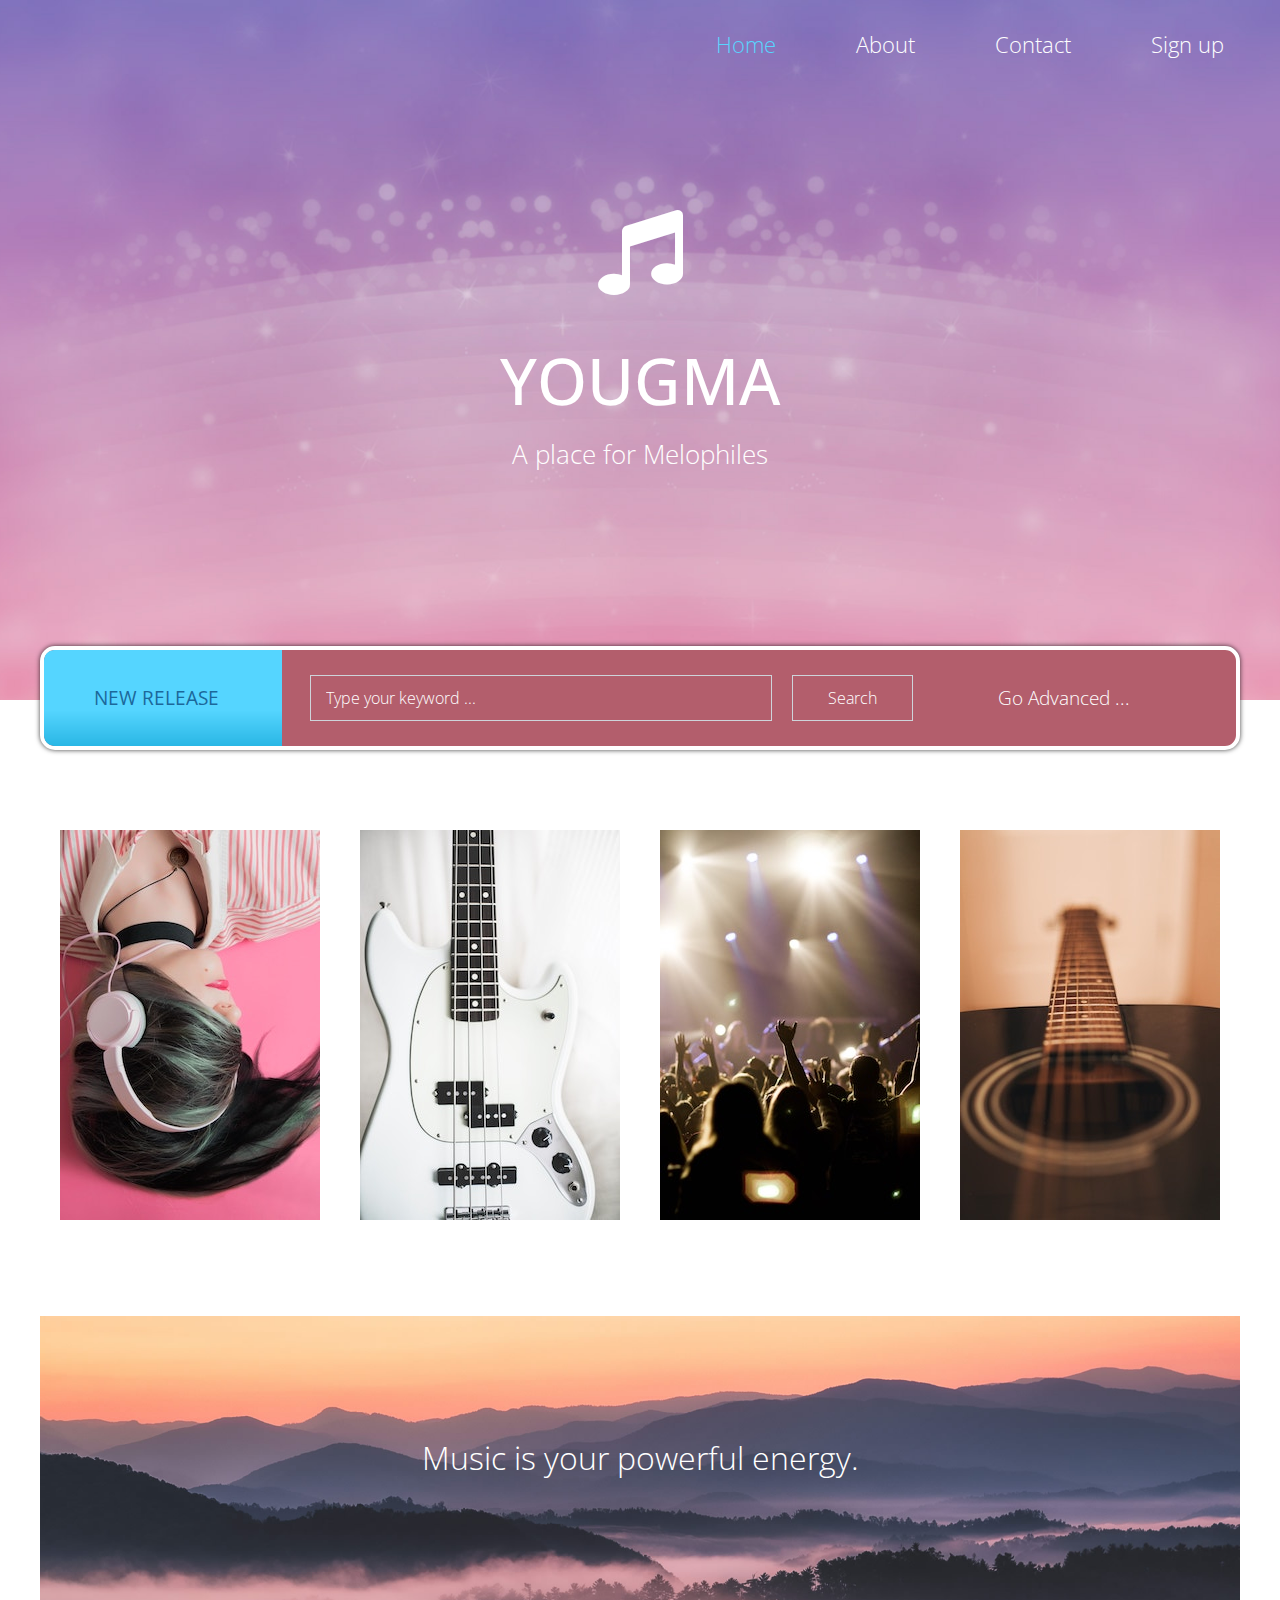
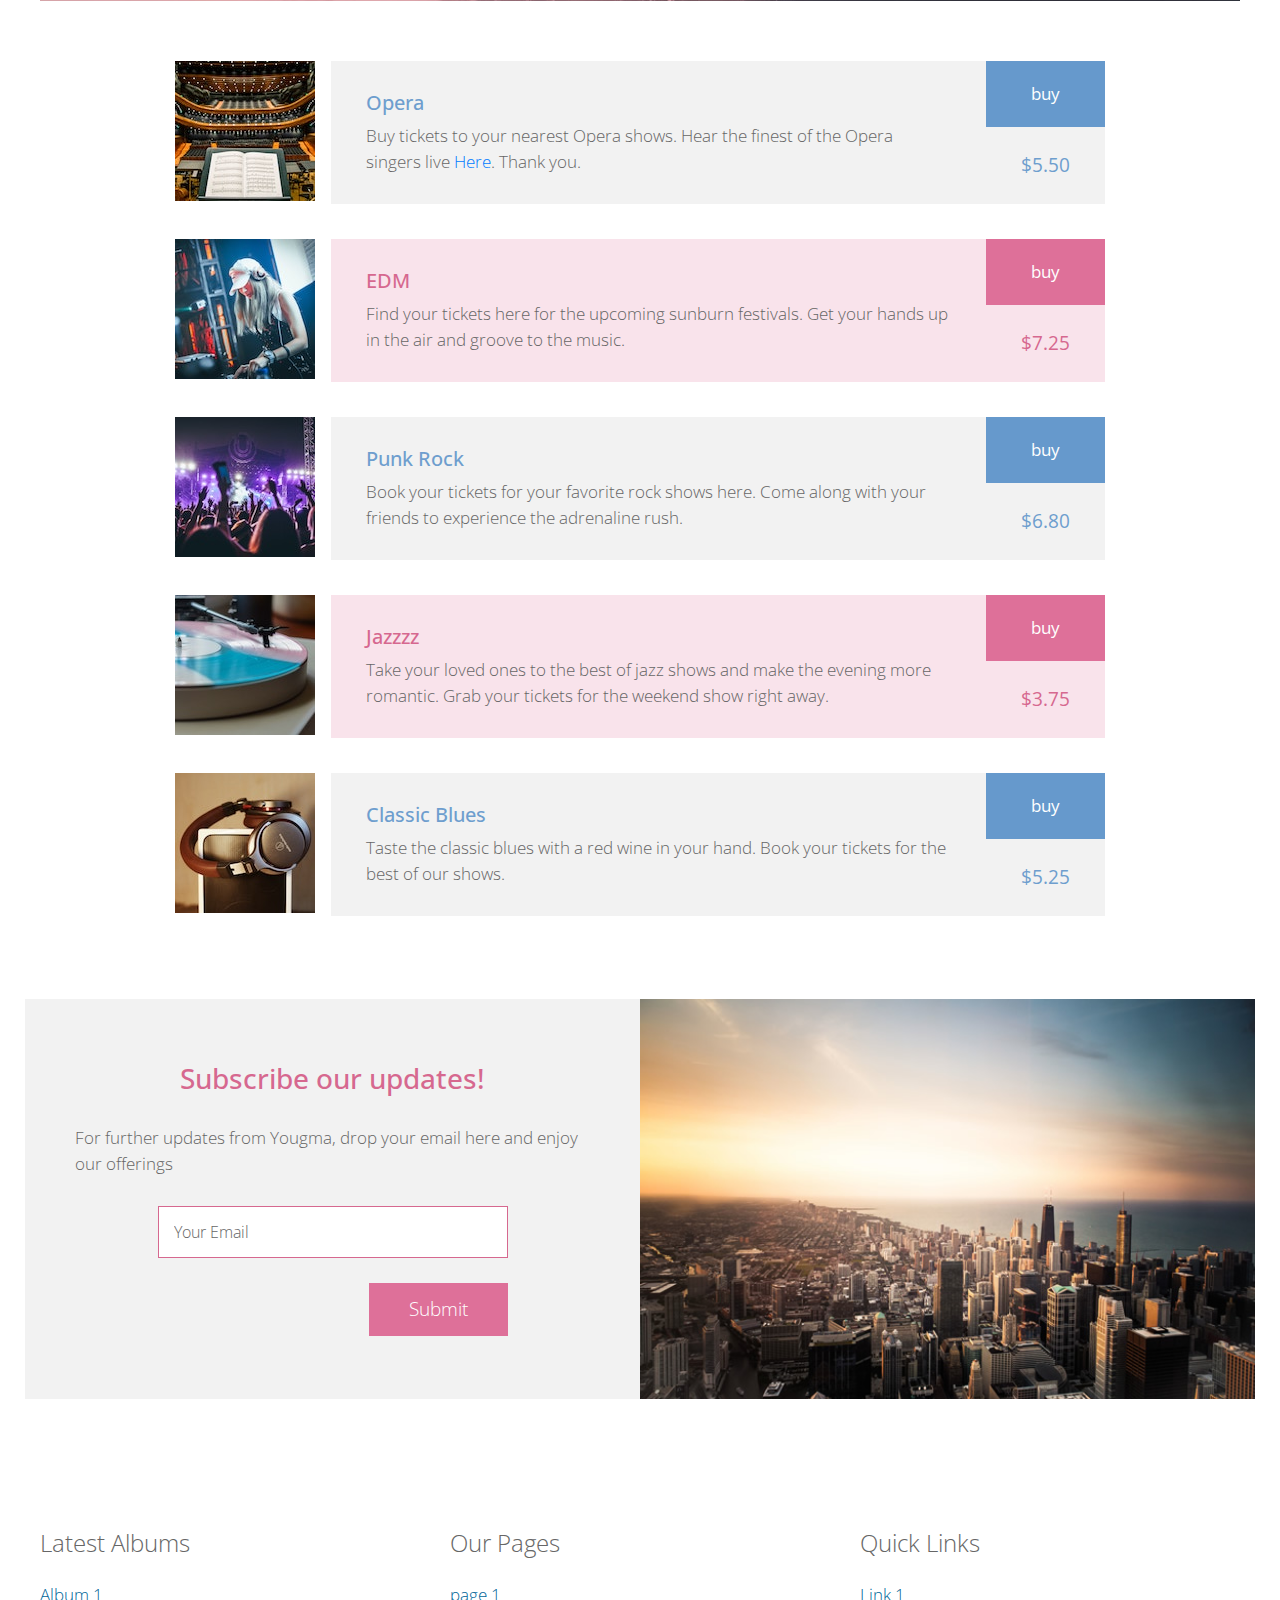
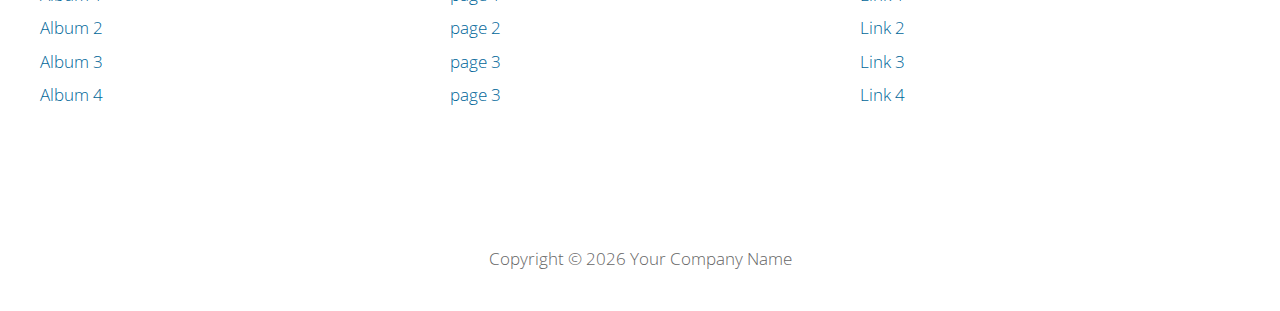
<file: index.html>
<!DOCTYPE html>
<html lang="en">

<head>
  <meta charset="utf-8">
  <meta name="viewport" content="width=device-width, initial-scale=1">

  <title>mywebsite</title>
<!--



-->
  <!-- load CSS -->
  <link rel="stylesheet" href="https://fonts.googleapis.com/css?family=Open+Sans:300,400">        <!-- Google web font "Open Sans" -->
  <link rel="stylesheet" href="css/bootstrap.min.css">                                            <!-- https://getbootstrap.com/ -->
  <link rel="stylesheet" href="css/fontawesome-all.min.css">                                      <!-- Font awesome -->
  <link rel="stylesheet" href="css/tooplate-style.css">                                           <!-- Templatemo style -->

  <script>
    var renderPage = true;

    if (navigator.userAgent.indexOf('MSIE') !== -1
      || navigator.appVersion.indexOf('Trident/') > 0) {
      /* Microsoft Internet Explorer detected in. */
      alert("Please view this in a modern browser such as Chrome or Microsoft Edge.");
      renderPage = false;
    }
  </script>

</head>

<body>

  <!-- Loader -->
  <div id="loader-wrapper">
    <div id="loader"></div>
    <div class="loader-section section-left"></div>
    <div class="loader-section section-right"></div>
  </div>

  <div class="tm-main">

    <div class="tm-welcome-section">
      <div class="container tm-navbar-container">
        <div class="row">
          <div class="col-xl-12">
            <nav class="navbar navbar-expand-sm">
              <ul class="navbar-nav ml-auto">
                <li class="nav-item active">
                  <a href="index.html" class="nav-link tm-nav-link tm-text-white active">Home</a>
                </li>
                <li class="nav-item">
                  <a href="about.html" class="nav-link tm-nav-link tm-text-white">About</a>
                </li>
                <li class="nav-item">
                  <a href="contact.html" class="nav-link tm-nav-link tm-text-white">Contact</a>
                </li>
                <li class="nav-item">
                  <a href="signup.html" class="nav-link tm-nav-link tm-text-white">Sign up</a>
                </li>
              </ul>
            </nav>
          </div>
        </div>
      </div>

      <div class="container text-center tm-welcome-container">
        <div class="tm-welcome">
          <i class="fas tm-fa-big fa-music tm-fa-mb-big"></i>
          <h1 class="text-uppercase mb-3 tm-site-name">YOUGMA</h1>
          <p class="tm-site-description">A place for Melophiles</p>
        </div>
      </div>

    </div>

    <div class="container">
      <div class="tm-search-form-container">
        <form action="index.html" method="GET" class="form-inline tm-search-form">
          <div class="text-uppercase tm-new-release">New Release</div>
          <div class="form-group tm-search-box">
            <input type="text" name="keyword" class="form-control tm-search-input" placeholder="Type your keyword ...">
            <input type="submit" value="Search" class="form-control tm-search-submit">
          </div>
          <div class="form-group tm-advanced-box">
            <a href="#" class="tm-text-white">Go Advanced ...</a>
          </div>
        </form>
      </div>

      <div class="row tm-albums-container grid">
        <div class="col-sm-6 col-12 col-md-6 col-lg-3 col-xl-3 tm-album-col">
          <figure class="effect-sadie">
            <img src="img/insertion-260x390-01.jpg" alt="Image" class="img-fluid">
            <figcaption>
              <h2>First Album</h2>
              <p>This is my first release.</p>
            </figcaption>
          </figure>
        </div>
        <div class="col-sm-6 col-12 col-md-6 col-lg-3 col-xl-3 tm-album-col">
          <figure class="effect-sadie">
            <img src="img/insertion-260x390-02.jpg" alt="Image" class="img-fluid">
            <figcaption>
              <h2>Album Two</h2>
              <p>This is my second album.</p>
            </figcaption>
          </figure>
        </div>
        <div class="col-sm-6 col-12 col-md-6 col-lg-3 col-xl-3 tm-album-col">
          <figure class="effect-sadie">
            <img src="img/insertion-260x390-03.jpg" alt="Image" class="img-fluid">
            <figcaption>
              <h2>Third Album</h2>
              <p>This is my third album.</p>
            </figcaption>
          </figure>
        </div>
        <div class="col-sm-6 col-12 col-md-6 col-lg-3 col-xl-3 tm-album-col">
          <figure class="effect-sadie">
            <img src="img/insertion-260x390-04.jpg" alt="Image" class="img-fluid">
            <figcaption>
              <h2>Album Four</h2>
              <p>This is my fourth production.</p>
            </figcaption>
          </figure>
        </div>
      </div>

      <div class="row">
        <div class="col-lg-12">
          <div class="tm-tag-line">
          <h2 class="tm-tag-line-title">Music is your powerful energy.</h2>
          </div>
        </div>
      </div>

      <div class="row mb-5">
        <div class="col-xl-12">
          <div class="media-boxes">
            <div class="media">
              <img src="img/insertion-140x140-01.jpg" alt="Image" class="mr-3">
              <div class="media-body tm-bg-gray">
                <div class="tm-description-box">
                  <h5 class="tm-text-blue">Opera</h5>
                  <p class="mb-0">Buy tickets to your nearest Opera shows. Hear the finest of the Opera singers live <a href="https://plus.google.com/+tooplate" target="_parent">Here</a>. Thank you.</p>
                </div>
                <div class="tm-buy-box">
                  <a href="#" class="tm-bg-blue tm-text-white tm-buy">buy</a>
                  <span class="tm-text-blue tm-price-tag">$5.50</span>
                </div>
              </div>
            </div>

            <div class="media">
              <img src="img/insertion-140x140-02.jpg" alt="Image" class="mr-3">
              <div class="media-body tm-bg-pink-light">
                <div class="tm-description-box">
                  <h5 class="tm-text-pink">EDM</h5>
                  <p class="mb-0">Find your tickets here for the upcoming sunburn festivals. Get your hands up in the air and groove to the music. </p>
                </div>
                <div class="tm-buy-box">
                  <a href="#" class="tm-bg-pink tm-text-white tm-buy">buy</a>
                  <span class="tm-text-pink tm-price-tag">$7.25</span>
                </div>
              </div>
            </div>

            <div class="media">
              <img src="img/insertion-140x140-03.jpg" alt="Image" class="mr-3">
              <div class="media-body tm-bg-gray">
                <div class="tm-description-box">
                  <h5 class="tm-text-blue">Punk Rock</h5>
                  <p class="mb-0">Book your tickets for your favorite rock shows here.
                  Come along with your friends to experience the adrenaline rush.
                  </p>
                </div>
                <div class="tm-buy-box">
                  <a href="#" class="tm-bg-blue tm-text-white tm-buy">buy</a>
                  <span class="tm-text-blue tm-price-tag">$6.80</span>
                </div>
              </div>
            </div>

            <div class="media">
              <img src="img/insertion-140x140-04.jpg" alt="Image" class="mr-3">
              <div class="media-body tm-bg-pink-light">
                <div class="tm-description-box">
                  <h5 class="tm-text-pink">Jazzzz</h5>
                  <p class="mb-0">Take your loved ones to the best of jazz shows and make the evening more romantic. Grab your tickets for the weekend show right away.</p>
                </div>
                <div class="tm-buy-box">
                  <a href="#" class="tm-bg-pink tm-text-white tm-buy">buy</a>
                  <span class="tm-text-pink tm-price-tag">$3.75</span>
                </div>
              </div>
            </div>

            <div class="media">
              <img src="img/insertion-140x140-05.jpg" alt="Image" class="mr-3">
              <div class="media-body tm-bg-gray">
                <div class="tm-description-box">
                  <h5 class="tm-text-blue">Classic Blues</h5>
                  <p class="mb-0">Taste the classic blues with a red wine in your hand. Book your tickets for the best of our shows.</p>
                </div>
                <div class="tm-buy-box">
                  <a href="#" class="tm-bg-blue tm-text-white tm-buy">buy</a>
                  <span class="tm-text-blue tm-price-tag">$5.25</span>
                </div>
              </div>
            </div>
          </div> <!-- media-boxes -->
        </div>
      </div>

      <div class="row tm-mb-big tm-subscribe-row">
        <div class="col-xl-6 col-lg-6 col-md-12 col-sm-12 tm-bg-gray tm-subscribe-form">
          <h3 class="tm-text-pink tm-mb-30">Subscribe our updates!</h3>
          <p class="tm-mb-30">For further updates from Yougma, drop your email here and enjoy our offerings</p>
          <form action="index.html" method="POST">
            <div class="form-group mb-0">
              <input type="text" class="form-control tm-subscribe-input" placeholder="Your Email">
              <input type="submit" value="Submit" class="tm-bg-pink tm-text-white d-block ml-auto tm-subscribe-btn">
            </div>
          </form>
        </div>
        <div class="col-xl-6 col-lg-6 col-md-12 col-sm-12 img-fluid pl-0 tm-subscribe-img"></div>
      </div>

      <div class="row tm-mb-medium">
        <div class="col-xl-4 col-lg-4 col-md-4 col-sm-6 mb-4">
          <h4 class="mb-4 tm-font-300">Latest Albums</h4>
          <a href="#" class="tm-text-blue-dark d-block mb-2">Album 1</a>
          <a href="#" class="tm-text-blue-dark d-block mb-2">Album 2</a>
          <a href="#" class="tm-text-blue-dark d-block mb-2">Album 3</a>
          <a href="#" class="tm-text-blue-dark d-block">Album 4</a>
        </div>
        <div class="col-xl-4 col-lg-4 col-md-4 col-sm-6 mb-4">
          <h4 class="mb-4 tm-font-300">Our Pages</h4>
          <a href="#" class="tm-text-blue-dark d-block mb-2">page 1</a>
          <a href="#" class="tm-text-blue-dark d-block mb-2">page 2</a>
          <a href="#" class="tm-text-blue-dark d-block mb-2">page 3</a>
          <a href="#" class="tm-text-blue-dark d-block">page 3</a>
        </div>
        <div class="col-xl-4 col-lg-4 col-md-4 col-sm-6">
          <h4 class="mb-4 tm-font-300">Quick Links</h4>
          <a href="#" class="tm-text-blue-dark d-block mb-2">Link 1</a>
          <a href="#" class="tm-text-blue-dark d-block mb-2">Link 2</a>
          <a href="#" class="tm-text-blue-dark d-block mb-2">Link 3</a>
          <a href="#" class="tm-text-blue-dark d-block">Link 4</a>
        </div>
      </div>
      <footer class="row">
        <div class="col-xl-12">
          <p class="text-center p-4">Copyright &copy; <span class="tm-current-year">2018</span> Your Company Name 
          
            </p>
        </div>
      </footer>
    </div> <!-- .container -->

  </div> <!-- .main -->

  <!-- load JS -->
  <script src="js/jquery-3.2.1.slim.min.js"></script> <!-- https://jquery.com/ -->
  <script>

    /* DOM is ready
    ------------------------------------------------*/
    $(function () {

      if (renderPage) {
        $('body').addClass('loaded');
      }

      $('.tm-current-year').text(new Date().getFullYear());  // Update year in copyright
    });

  </script>
</body>
</html>
</file>
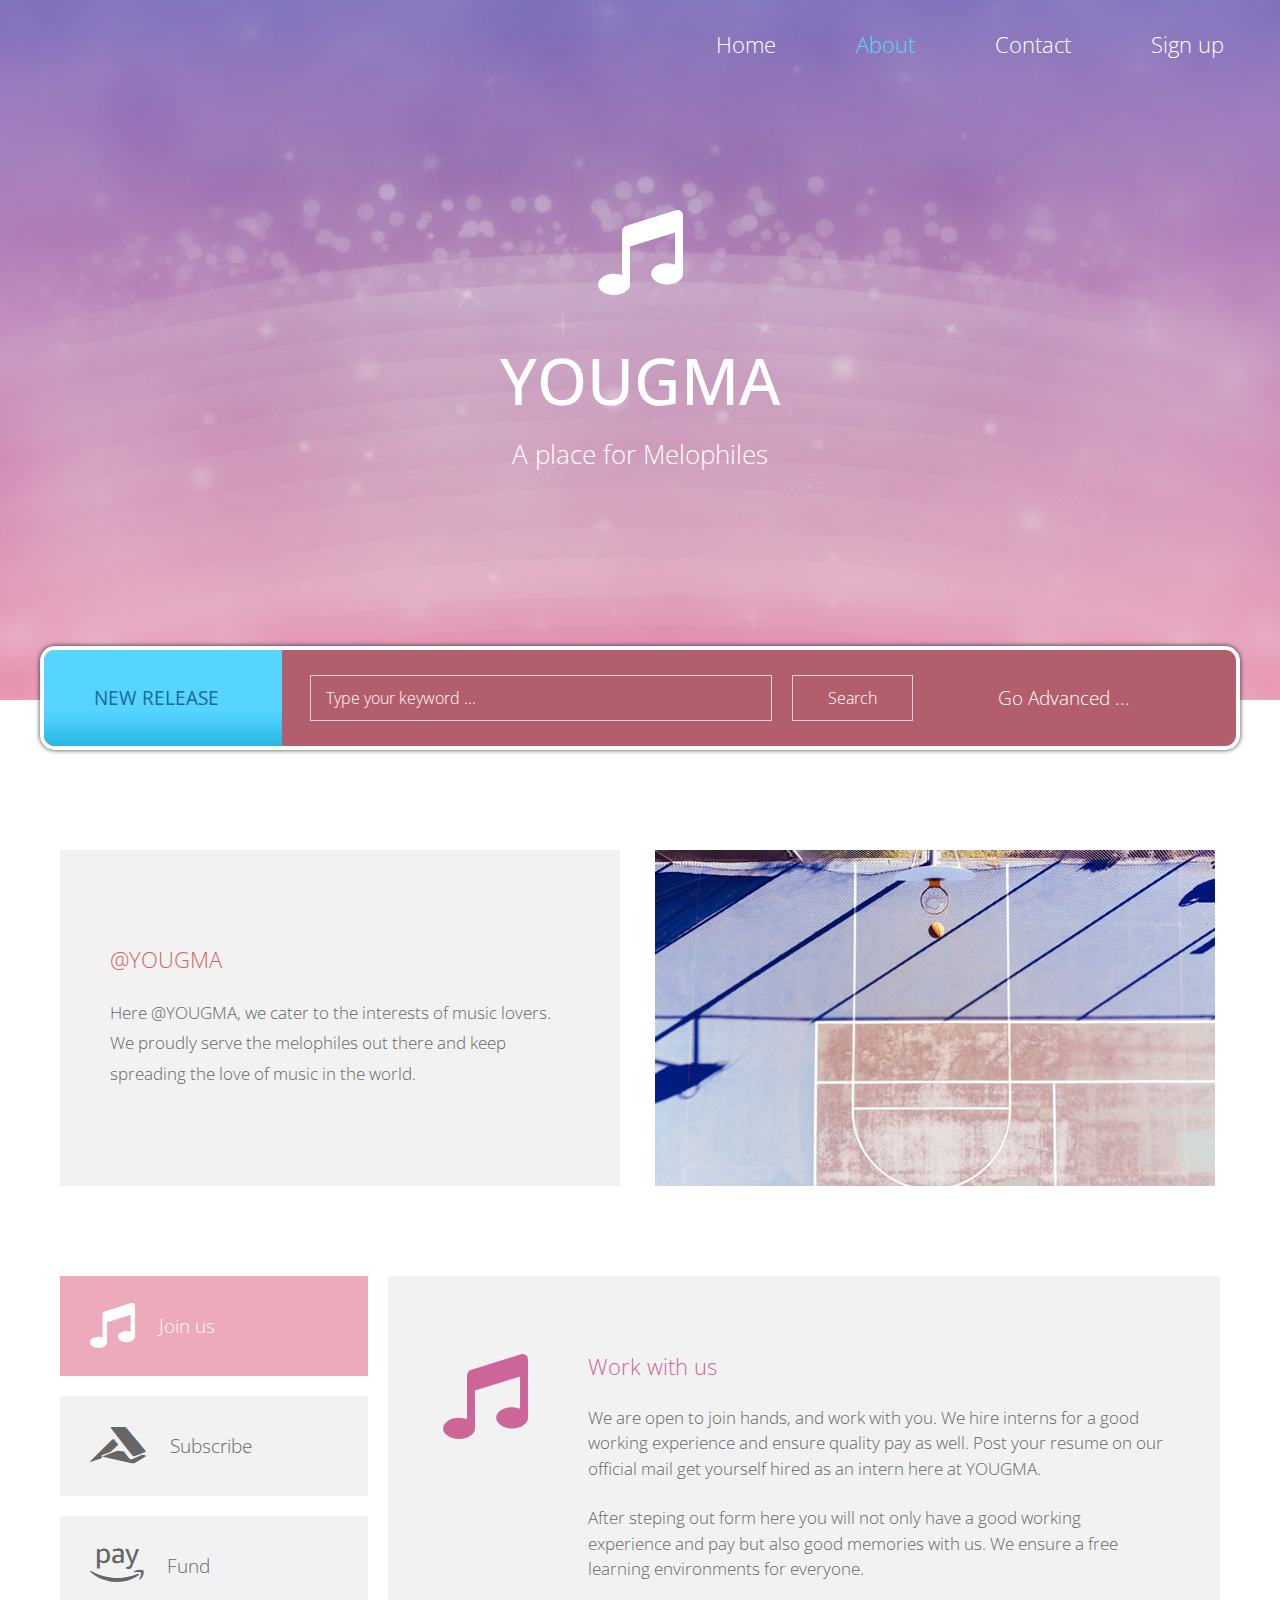
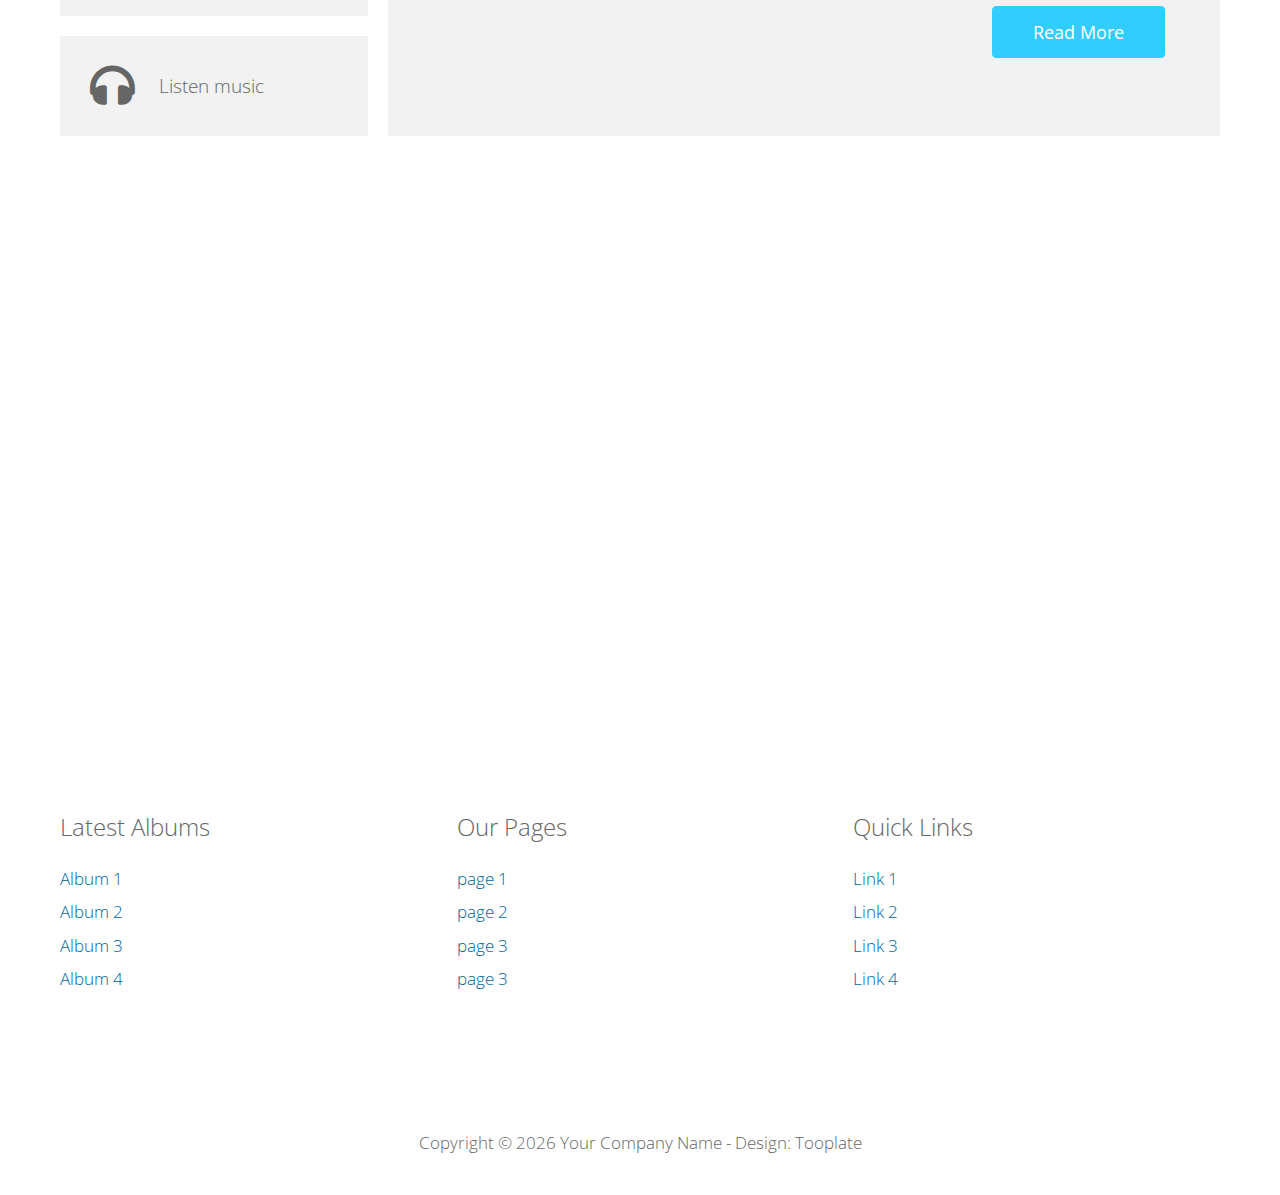
<file: about.html>
<!DOCTYPE html>
<html lang="en">

<head>
  <meta charset="utf-8">
  <meta name="viewport" content="width=device-width, initial-scale=1">

  <title>mywebsite_about</title>
<!--

Template 2101 Insertion

http://www.tooplate.com/view/2101-insertion

-->
  <!-- load CSS -->
  <link rel="stylesheet" href="https://fonts.googleapis.com/css?family=Open+Sans:300,400">        <!-- Google web font "Open Sans" -->
  <link rel="stylesheet" href="css/bootstrap.min.css">                                            <!-- https://getbootstrap.com/ -->
  <link rel="stylesheet" href="css/fontawesome-all.min.css">                                      <!-- Font awesome -->
  <link rel="stylesheet" href="css/tooplate-style.css">                                           <!-- Templatemo style -->

  <script>
    var renderPage = true;

    if (navigator.userAgent.indexOf('MSIE') !== -1
      || navigator.appVersion.indexOf('Trident/') > 0) {
      /* Microsoft Internet Explorer detected in. */
      alert("Please view this in a modern browser such as Chrome or Microsoft Edge.");
      renderPage = false;
    }
  </script>

</head>

<body>

  <!-- Loader -->
  <div id="loader-wrapper">
    <div id="loader"></div>
    <div class="loader-section section-left"></div>
    <div class="loader-section section-right"></div>
  </div>

  <div class="tm-main">

    <div class="tm-welcome-section">
      <div class="container tm-navbar-container">
        <div class="row">
          <div class="col-xl-12">
            <nav class="navbar navbar-expand-sm">
              <ul class="navbar-nav ml-auto">
                <li class="nav-item">
                  <a href="index.html" class="nav-link tm-nav-link tm-text-white">Home</a>
                </li>
                <li class="nav-item active">
                  <a href="about.html" class="nav-link tm-nav-link tm-text-white active">About</a>
                </li>
                <li class="nav-item">
                  <a href="contact.html" class="nav-link tm-nav-link tm-text-white">Contact</a>
                </li>
                <li class="nav-item">
                  <a href="signup.html" class="nav-link tm-nav-link tm-text-white">Sign up</a>
                </li>
              </ul>
            </nav>
          </div>
        </div>
      </div>

      <div class="container text-center tm-welcome-container">
        <div class="tm-welcome">
          <i class="fas tm-fa-big fa-music tm-fa-mb-big"></i>
          <h1 class="text-uppercase mb-3 tm-site-name">YOUGMA</h1>
          <p class="tm-site-description">A place for Melophiles</p>
        </div>
      </div>

    </div>

    <div class="container">
      <div class="tm-search-form-container">
        <form action="index.html" method="GET" class="form-inline tm-search-form">
          <div class="text-uppercase tm-new-release">New Release</div>
          <div class="form-group tm-search-box">
            <input type="text" name="keyword" class="form-control tm-search-input" placeholder="Type your keyword ...">
            <input type="submit" value="Search" class="form-control tm-search-submit">
          </div>
          <div class="form-group tm-advanced-box">
            <a href="#" class="tm-text-white">Go Advanced ...</a>
          </div>
        </form>
      </div>

      <div class="row tm-about-row tm-mt-big tm-mb-medium">
        <div class="col-xl-6 col-lg-6 col-md-12 col-sm-12 tm-about-col-left">
          <div class="tm-v-center tm-bg-gray h-100 tm-about-text">
            <h2 class="tm-text-brown mb-4 tm-about-h2">@YOUGMA</h2>
            <p class="tm-about-description mb-0">Here @YOUGMA, we cater to the interests of music lovers. We proudly serve the melophiles out there and keep spreading the love of music in the world.</p>
          </div>
        </div>
        <div class="col-xl-6 col-lg-6 col-md-12 col-sm-12">
          <div class="tm-about-img"></div>
        </div>
      </div>

      <div class="row tm-about-row tm-mb-medium">
        <div class="tm-tab-links-container">

          <ul class="nav nav-tabs" id="tmTab" role="tablist">
            <li class="nav-item">
              <a class="nav-link tm-bg-gray tm-media-v-center tm-tab-link active" id="home-tab" data-toggle="tab" href="#tab1" role="tab" aria-controls="home" aria-selected="true">
                <i class="fas fa-2x fa-music pr-4"></i>
                <p class="media-body mb-0 tm-media-link">Join us</p>
              </a>
            </li>
            <li class="nav-item">
              <a class="nav-link tm-bg-gray tm-media-v-center tm-tab-link" id="profile-tab" data-toggle="tab" href="#tab2" role="tab" aria-controls="profile" aria-selected="false">
                <i class="fab fa-2x fa-accusoft pr-4"></i>
                <p class="media-body mb-0 tm-media-link">Subscribe</p>
              </a>
            </li>
            <li class="nav-item">
              <a class="nav-link tm-bg-gray tm-media-v-center tm-tab-link" id="contact-tab" data-toggle="tab" href="#tab3" role="tab" aria-controls="contact" aria-selected="false">
                <i class="fab fa-2x fa-amazon-pay pr-4"></i>
                <p class="media-body mb-0 tm-media-link">Fund</p>
              </a>
            </li>
            <li class="nav-item">
              <a class="nav-link tm-bg-gray tm-media-v-center tm-tab-link" id="contact-tab" data-toggle="tab" href="#tab4" role="tab" aria-controls="contact" aria-selected="false">
                <i class="fas fa-2x fa-headphones pr-4"></i>
                <p class="media-body mb-0 tm-media-link">Listen music</p>
              </a>
            </li>
          </ul>

        </div>

        <div class="tm-tab-content-container">
          <div class="tab-content h-100 tm-bg-gray" id="myTabContent">
            <div class="tab-pane fade show active" id="tab1" role="tabpanel" aria-labelledby="tab1-tab">
              <div class="media tm-media-2">
                <i class="fas fa-5x fa-music mb-3 tm-text-pink-dark tm-media-2-icon"></i>
                <div class="media-body tm-media-body-2">
                  <h2 class="mb-4 tm-text-pink-dark tm-media-2-header">Work with us</h2>
                  <p class="mb-4">We are open to join hands, and work with you. We hire interns for a good working experience and ensure quality pay as well. Post your resume on our official mail get yourself hired as an intern here at YOUGMA.</p>
                  <p class="mb-4">After steping out form here you will not only have a good working experience and pay but also good memories with us. We ensure a free learning environments for everyone. </p>
                  <a href="#" class="btn btn-secondary">Read More</a>
                </div>
              </div>
            </div>

            <div class="tab-pane fade" id="tab2" role="tabpanel" aria-labelledby="tab2-tab">
              <div class="media tm-media-2">
                <i class="fab fa-5x fa-accusoft mb-3 tm-text-pink-dark tm-media-2-icon"></i>
                <div class="media-body tm-media-body-2">
                  <h2 class="mb-4 tm-text-pink-dark tm-media-2-header">Subscribe us</h2>
                  <p class="mb-4">Subscribe us to enjoy freshoy brewed music. Make your custom playlists as per your favourite artists.</p>
                  <p class="mb-4">Check for our monethly and annual subcriptions and dont forget to check YOUGMA PRIME membership offers.</p>
                  <a href="#" class="btn btn-secondary">Read More</a>
                </div>
              </div>
            </div>

            <div class="tab-pane fade" id="tab3" role="tabpanel" aria-labelledby="tab3-tab">
              <div class="media tm-media-2">
                <i class="fab fa-5x fa-amazon-pay mb-3 tm-text-pink-dark tm-media-2-icon"></i>
                <div class="media-body tm-media-body-2">
                  <h2 class="mb-4 tm-text-pink-dark tm-media-2-header">Fund us</h2>
                  <p class="mb-4">Open for crowd-fundings on patroen.com as we also contribute to many social activities.</p>
                  <p class="mb-4">Let us make this world a better place by contributing to social causes.</p>
                  <a href="#" class="btn btn-secondary">Read More</a>
                </div>
              </div>
            </div>

            <div class="tab-pane fade" id="tab4" role="tabpanel" aria-labelledby="tab4-tab">
              <div class="media tm-media-2">
                <i class="fas fa-5x fa-headphones mb-3 tm-text-pink-dark tm-media-2-icon"></i>
                <div class="media-body tm-media-body-2">
                  <h2 class="mb-4 tm-text-pink-dark tm-media-2-header">Listen music</h2>
                  <p class="mb-4">Listen to best of our music playlists &  podcasts specially made for you.</p>
                  <p class="mb-4">We also provide platforms to the young musicians to showcase their talents and kickstart their musical career.</p>
                  <a href="#" class="btn btn-secondary">Read More</a>
                </div>
              </div>
            </div>

          </div>

        </div>
      </div>

      <div class="row tm-about-row tm-mb-medium">
        <div class="col-xl-12 col-lg-12 col-md-12 col-sm-12">
          <div class="embed-responsive embed-responsive-21by9">
            <iframe class="embed-responsive-item" src="https://www.youtube.com/embed/EreZNkWzBAw?rel=0" allowfullscreen></iframe>
          </div>
        </div>
      </div>

      <!-- Bottom links -->
      <div class="row tm-about-row tm-mb-medium">
        <div class="col-xl-4 col-lg-4 col-md-4 col-sm-6 mb-4">
          <h4 class="mb-4 tm-font-300">Latest Albums</h4>
          <a href="#" class="tm-text-blue-dark d-block mb-2">Album 1</a>
          <a href="#" class="tm-text-blue-dark d-block mb-2">Album 2</a>
          <a href="#" class="tm-text-blue-dark d-block mb-2">Album 3</a>
          <a href="#" class="tm-text-blue-dark d-block">Album 4</a>
        </div>
        <div class="col-xl-4 col-lg-4 col-md-4 col-sm-6 mb-4">
          <h4 class="mb-4 tm-font-300">Our Pages</h4>
          <a href="#" class="tm-text-blue-dark d-block mb-2">page 1</a>
          <a href="#" class="tm-text-blue-dark d-block mb-2">page 2</a>
          <a href="#" class="tm-text-blue-dark d-block mb-2">page 3</a>
          <a href="#" class="tm-text-blue-dark d-block">page 3</a>
        </div>
        <div class="col-xl-4 col-lg-4 col-md-4 col-sm-6">
          <h4 class="mb-4 tm-font-300">Quick Links</h4>
          <a href="#" class="tm-text-blue-dark d-block mb-2">Link 1</a>
          <a href="#" class="tm-text-blue-dark d-block mb-2">Link 2</a>
          <a href="#" class="tm-text-blue-dark d-block mb-2">Link 3</a>
          <a href="#" class="tm-text-blue-dark d-block">Link 4</a>
        </div>
      </div>
      <footer class="row tm-about-row">
        <div class="col-xl-12">
          <p class="text-center p-4">Copyright &copy; <span class="tm-current-year">2018</span> Your Company Name 
          
          - Design:  Tooplate</p>
        </div>
      </footer>
    </div> <!-- .container -->

  </div> <!-- .main -->
  <!-- load JS -->
  <script src="js/jquery-3.2.1.slim.min.js"></script> <!-- https://jquery.com/ -->
  <script src="js/bootstrap.min.js"></script>         <!-- https://getbootstrap.com/ -->
  <script>

    /* DOM is ready
    ------------------------------------------------*/
    $(function () {

      if (renderPage) {
        $('body').addClass('loaded');
      }

      $('.tm-current-year').text(new Date().getFullYear());  // Update year in copyright
    });

  </script>
</body>
</html>
</file>
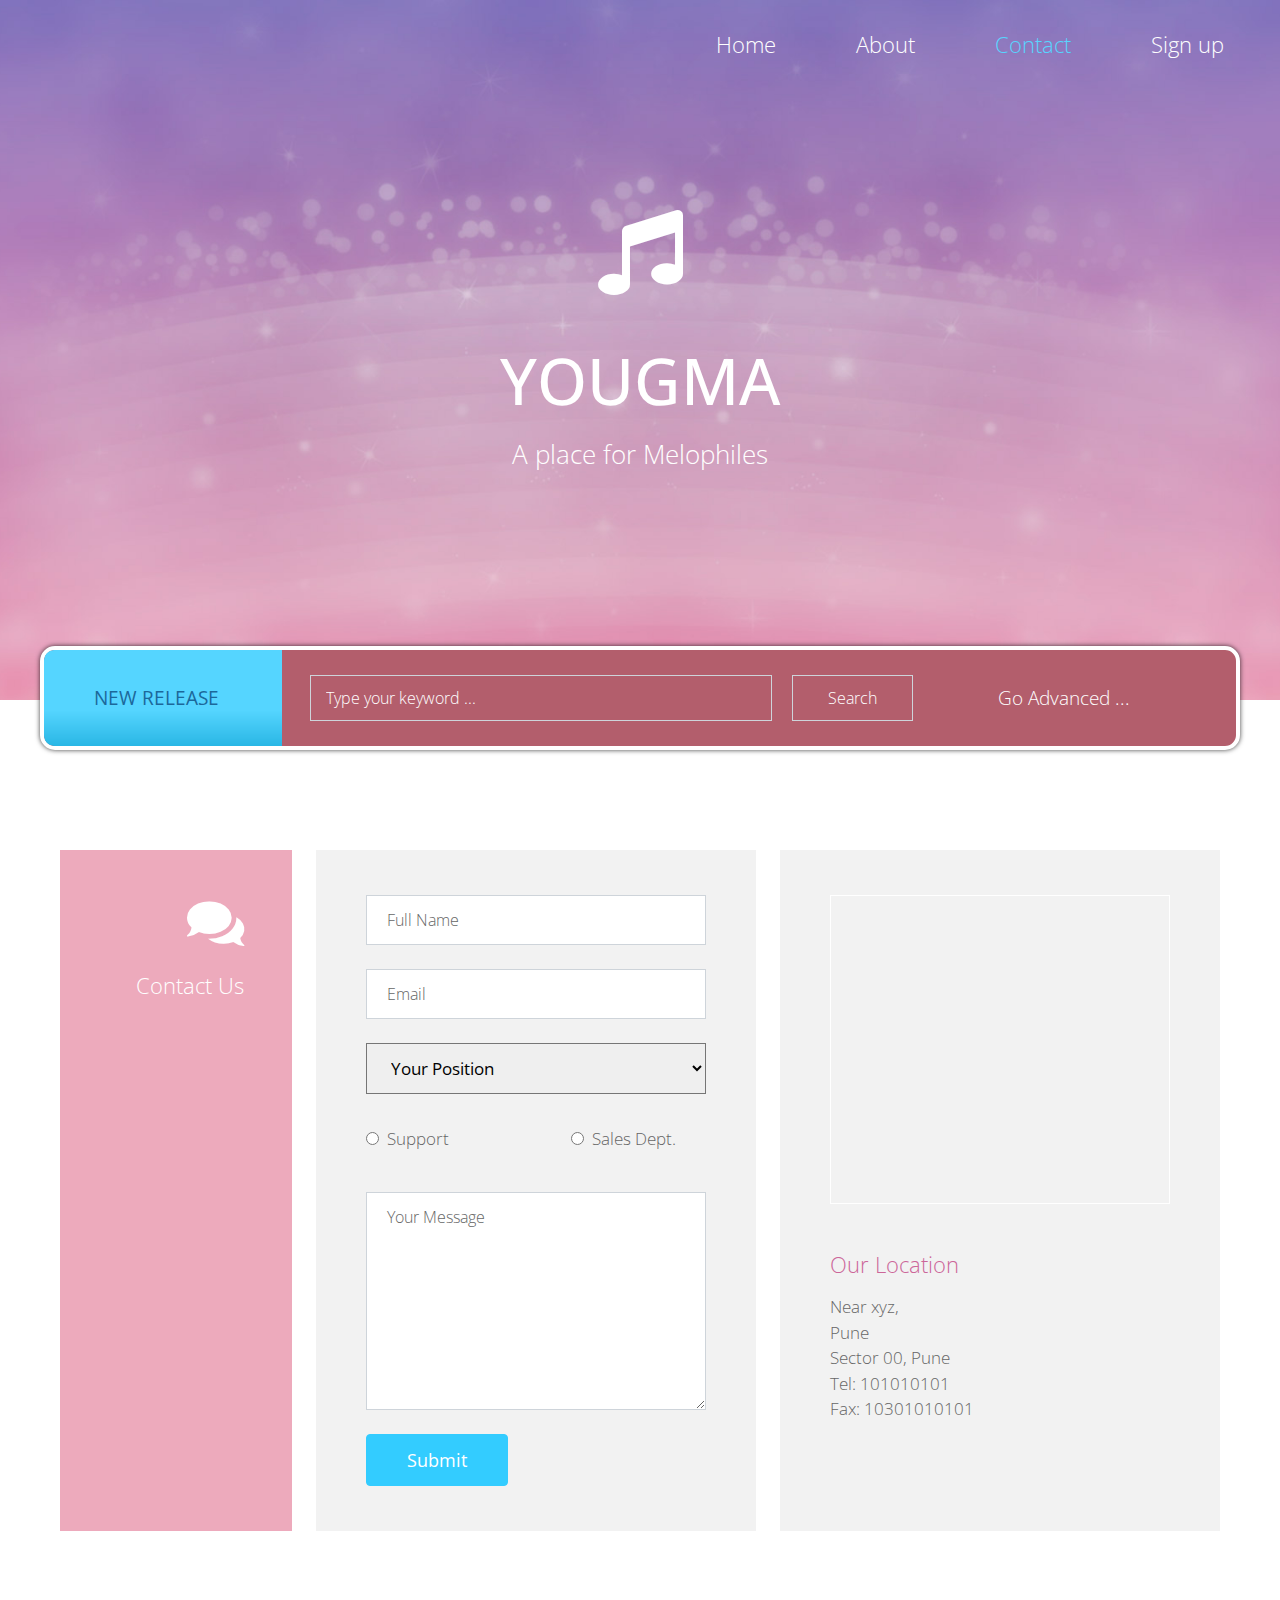
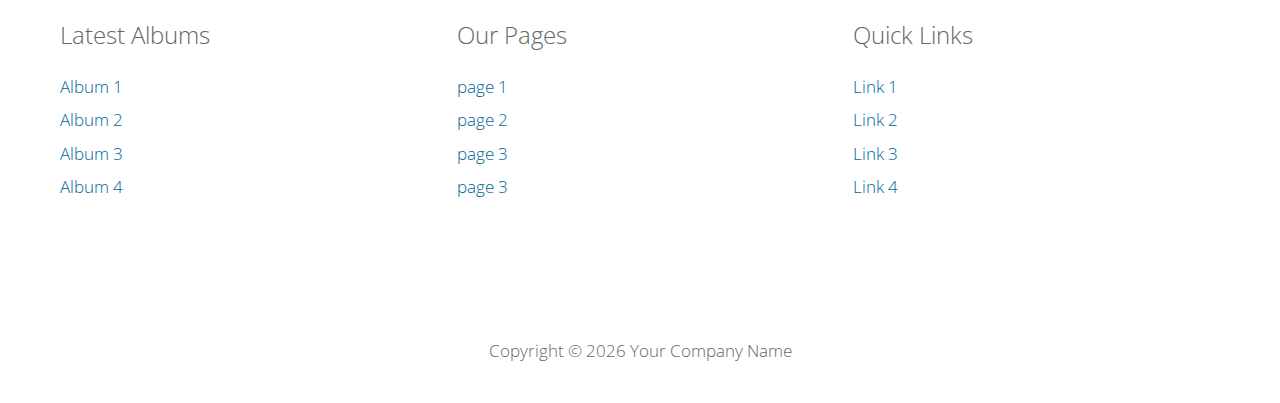
<file: contact.html>
<!DOCTYPE html>
<html lang="en">

<head>
  <meta charset="utf-8">
  <meta name="viewport" content="width=device-width, initial-scale=1">

  <title>mywebsite_contact</title>
<!--

Template 2101 Insertion

http://www.tooplate.com/view/2101-insertion

-->
  <!-- load CSS -->
  <link rel="stylesheet" href="https://fonts.googleapis.com/css?family=Open+Sans:300,400">        <!-- Google web font "Open Sans" -->
  <link rel="stylesheet" href="css/bootstrap.min.css">                                            <!-- https://getbootstrap.com/ -->
  <link rel="stylesheet" href="css/fontawesome-all.min.css">                                      <!-- Font awesome -->
  <link rel="stylesheet" href="css/tooplate-style.css">                                           <!-- Templatemo style -->

  <script>
    var renderPage = true;

    if (navigator.userAgent.indexOf('MSIE') !== -1
      || navigator.appVersion.indexOf('Trident/') > 0) {
      /* Microsoft Internet Explorer detected in. */
      alert("Please view this in a modern browser such as Chrome or Microsoft Edge.");
      renderPage = false;
    }
  </script>

</head>

<body>

  <!-- Loader -->
  <div id="loader-wrapper">
    <div id="loader"></div>
    <div class="loader-section section-left"></div>
    <div class="loader-section section-right"></div>
  </div>

  <div class="tm-main">

    <div class="tm-welcome-section">
      <div class="container tm-navbar-container">
        <div class="row">
          <div class="col-xl-12">
            <nav class="navbar navbar-expand-sm">
              <ul class="navbar-nav ml-auto">
                <li class="nav-item">
                  <a href="index.html" class="nav-link tm-nav-link tm-text-white">Home</a>
                </li>
                <li class="nav-item active">
                  <a href="about.html" class="nav-link tm-nav-link tm-text-white">About</a>
                </li>
                <li class="nav-item">
                  <a href="contact.html" class="nav-link tm-nav-link tm-text-white active">Contact</a>
                </li>
                <li class="nav-item">
                  <a href="signup.html" class="nav-link tm-nav-link tm-text-white">Sign up</a>
                </li>
              </ul>
            </nav>
          </div>
        </div>
      </div>

      <div class="container text-center tm-welcome-container">
        <div class="tm-welcome">
          <i class="fas tm-fa-big fa-music tm-fa-mb-big"></i>
          <h1 class="text-uppercase mb-3 tm-site-name">YOUGMA</h1>
          <p class="tm-site-description">A place for Melophiles</p>
        </div>
      </div>

    </div>

    <div class="container">
      <div class="tm-search-form-container">
        <form action="index.html" method="GET" class="form-inline tm-search-form">
          <div class="text-uppercase tm-new-release">New Release</div>
          <div class="form-group tm-search-box">
            <input type="text" name="keyword" class="form-control tm-search-input" placeholder="Type your keyword ...">
            <input type="submit" value="Search" class="form-control tm-search-submit">
          </div>
          <div class="form-group tm-advanced-box">
            <a href="#" class="tm-text-white">Go Advanced ...</a>
          </div>
        </form>
      </div>

      <div class="row tm-mt-big tm-about-row tm-mb-medium">
        <div class="col-xl-12 col-lg-12 col-md-12 col-xs-12 tm-contact-col">
          <div class="tm-contact-left tm-bg-pink-light-2 tm-text-white text-right p-md-5 p-4">
            <i class="fas fa-3x fa-comments mb-4"></i>
            <h2 class="tm-media-2-header">Contact Us</h2>
          </div>
          <div class="tm-bg-gray tm-contact-middle">
            <form action="#" method="post">
              <div class="form-group mb-4">
                <input type="text" id="contact_name" name="contact_name" class="form-control" placeholder="Full Name" required/>
              </div>
              <div class="form-group mb-4">
                <input type="email" id="contact_email" name="contact_email" class="form-control" placeholder="Email" required/>
              </div>
              <div class="form-group mb-4">
                <select name="position" class="tm-select" id="position" required>
                  <option value="">Your Position</option>
                  <option value="staff">- Staff</option>
                  <option value="manager">- Manager</option>
                  <option value="director">- Director</option>
                  <option value="owner">- Owner</option>
                </select>
              </div>
              <div class="form-group mb-4 tm-select-group">
                <label class="tm-radio-label mb-0"><input type="radio" name="dept" value="support" class="mr-1" required> Support</label>
                <label class="tm-radio-label"><input type="radio" name="dept" value="sales" class="mr-1" required> Sales Dept.</label>
              </div>
              <div class="form-group mb-4">
                <textarea rows="8" id="contact_message" name="contact_message" class="form-control" placeholder="Your Message" required></textarea>
              </div>
              <div class="form-group mb-0">
                <button type="submit" class="btn btn-secondary">Submit</button>
              </div>
            </form>
          </div>
          <div class="tm-bg-gray tm-contact-right">
            <!-- GOOGLE MAP -->
             <div id="google-map" class="text-center mb-5">
             <!-- How to change your own map point
                    1. Go to Google Maps
                    2. Click on your location point
                    3. Click "Share" and choose "Embed map" tab
                    4. Copy only URL and paste it within the src="" field below
              -->
                  <iframe src="https://www.google.com/maps/embed?pb=!1m18!1m12!1m3!1d3647.3030413476204!2d100.5641230193719!3d13.757206847615207!2m3!1f0!2f0!3f0!3m2!1i1024!2i768!4f13.1!3m3!1m2!1s0x0%3A0xf51ce6427b7918fc!2sG+Tower!5e0!3m2!1sen!2sth!4v1510722015945" width="360" height="300" frameborder="0" style="border:0" allowfullscreen></iframe>
             </div>

             <div>
               <h2 class="tm-media-2-header tm-text-pink-dark mb-3">Our Location</h2>
               <address class="mb-4">
               Near xyz,<br>
               Pune<br>
               Sector 00, Pune
                <p class="mb-0">Tel: <a href="tel:+0100200980" class="tm-link-gray">101010101</a></p>
                <p class="mb-0">Fax: <a href="tel:+0900800770" class="tm-link-gray">10301010101</a></p>
             </div>
          </div>
        </div>
      </div>

      <!-- Bottom links -->
      <div class="row tm-about-row tm-mb-medium">
        <div class="col-xl-4 col-lg-4 col-md-4 col-sm-6 mb-4">
          <h4 class="mb-4 tm-font-300">Latest Albums</h4>
          <a href="#" class="tm-text-blue-dark d-block mb-2">Album 1</a>
          <a href="#" class="tm-text-blue-dark d-block mb-2">Album 2</a>
          <a href="#" class="tm-text-blue-dark d-block mb-2">Album 3</a>
          <a href="#" class="tm-text-blue-dark d-block">Album 4</a>
        </div>
        <div class="col-xl-4 col-lg-4 col-md-4 col-sm-6 mb-4">
          <h4 class="mb-4 tm-font-300">Our Pages</h4>
          <a href="#" class="tm-text-blue-dark d-block mb-2">page 1</a>
          <a href="#" class="tm-text-blue-dark d-block mb-2">page 2</a>
          <a href="#" class="tm-text-blue-dark d-block mb-2">page 3</a>
          <a href="#" class="tm-text-blue-dark d-block">page 3</a>
                  </div>
        <div class="col-xl-4 col-lg-4 col-md-4 col-sm-6">
          <h4 class="mb-4 tm-font-300">Quick Links</h4>
          <a href="#" class="tm-text-blue-dark d-block mb-2">Link 1</a>
          <a href="#" class="tm-text-blue-dark d-block mb-2">Link 2</a>
          <a href="#" class="tm-text-blue-dark d-block mb-2">Link 3</a>
          <a href="#" class="tm-text-blue-dark d-block">Link 4</a>
        </div>
      </div>
      <footer class="row tm-about-row">
        <div class="col-xl-12">
          <p class="text-center p-4">Copyright &copy; <span class="tm-current-year">2018</span> Your Company Name 
          
          </p>
        </div>
      </footer>
    </div> <!-- .container -->

  </div> <!-- .main -->

  <!-- load JS -->
  <script src="js/jquery-3.2.1.slim.min.js"></script> <!-- https://jquery.com/ -->
  <script src="js/bootstrap.min.js"></script>         <!-- https://getbootstrap.com/ -->
  <script>

    /* DOM is ready
    ------------------------------------------------*/
    $(function () {

      if (renderPage) {
        $('body').addClass('loaded');
      }

      $('.tm-current-year').text(new Date().getFullYear());  // Update year in copyright
    });

  </script>
</body>
</html>
</file>
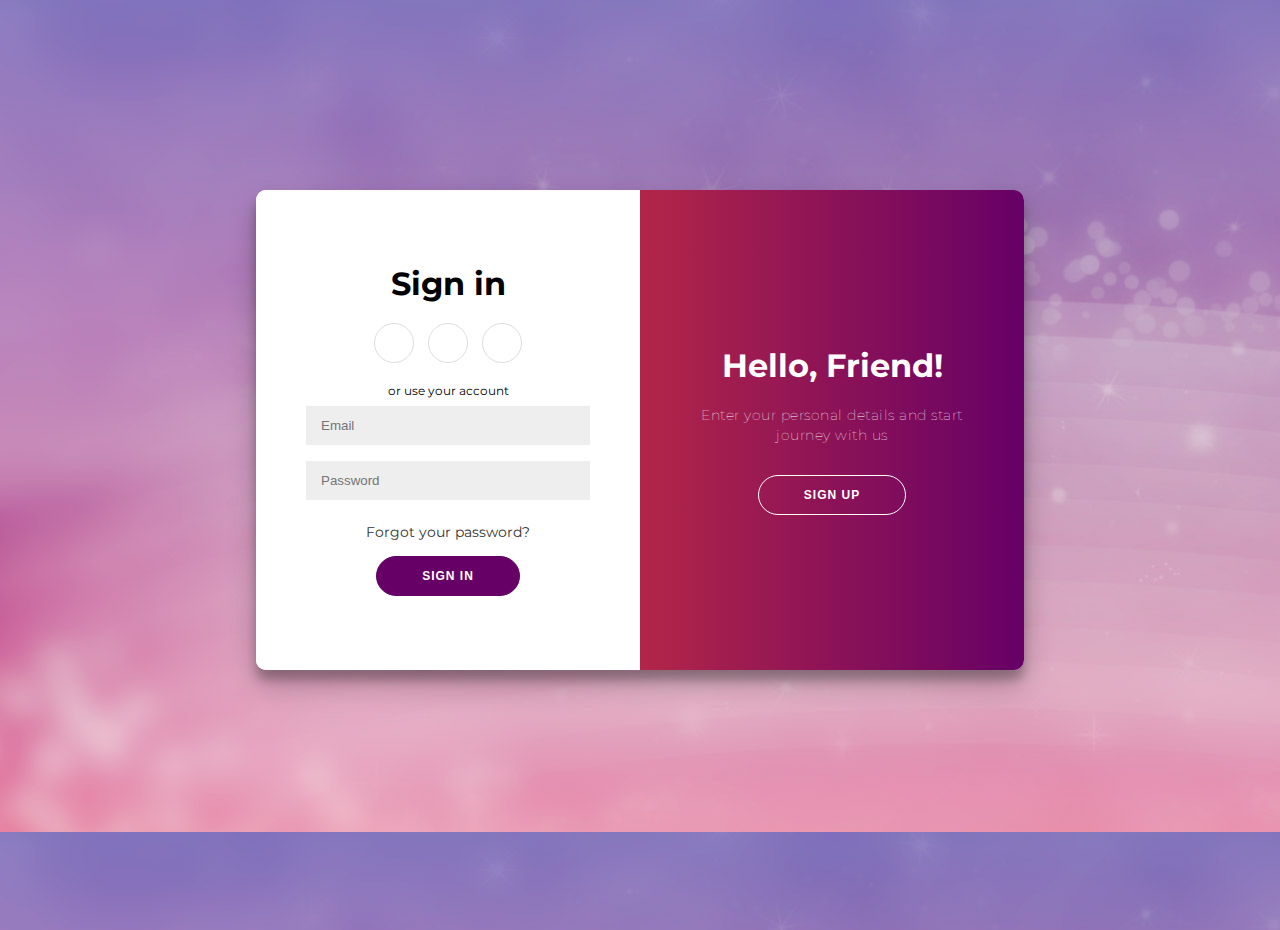
<file: signup.html>
<!DOCTYPE html>
<head>
<link rel="stylesheet" href="signstyle.css">
</head>
<body>
<div class="container" id="container">
	<div class="form-container sign-up-container">
		<form action="#">
			<h1>Create Account</h1>
			<div class="social-container">
				<a href="#" class="social"><i class="fab fa-facebook-f"></i></a>
				<a href="#" class="social"><i class="fab fa-google-plus-g"></i></a>
				<a href="#" class="social"><i class="fab fa-linkedin-in"></i></a>
			</div>
			<span>or use your email for registration</span>
			<input type="text" placeholder="Name" />
			<input type="email" placeholder="Email" />
			<input type="password" placeholder="Password" />
			<button>Sign Up</button>
		</form>
	</div>
	<div class="form-container sign-in-container">
		<form action="#">
			<h1>Sign in</h1>
			<div class="social-container">
				<a href="#" class="social"><i class="fab fa-facebook-f"></i></a>
				<a href="#" class="social"><i class="fab fa-google-plus-g"></i></a>
				<a href="#" class="social"><i class="fab fa-linkedin-in"></i></a>
			</div>
			<span>or use your account</span>
			<input type="email" placeholder="Email" />
			<input type="password" placeholder="Password" />
			<a href="#">Forgot your password?</a>
			<button>Sign In</button>
		</form>
	</div>
	<div class="overlay-container">
		<div class="overlay">
			<div class="overlay-panel overlay-left">
				<h1>Welcome Back!</h1>
				<p>To keep connected with us please login with your personal info</p>
				<button class="ghost" id="signIn">Sign In</button>
			</div>
			<div class="overlay-panel overlay-right">
				<h1>Hello, Friend!</h1>
				<p>Enter your personal details and start journey with us</p>
				<button class="ghost" id="signUp">Sign Up</button>
			</div>
		</div>
	</div>
</div>

<footer>
	
</footer>
<body>
</html>
</file>
<file: css/tooplate-style.css>
/*

Template 2101 Insertion

http://www.tooplate.com/view/2101-insertion

*/


body {
	font-family: 'Open Sans', Helvetica, Arial, sans-serif;
	font-size: 17px;
    font-weight: 300;
    color: #666666;
    overflow-x: hidden;
}

a { transition: all 0.3s ease; }
a:hover, a:focus, a.active {
    color: #58d5ff;
    text-decoration: none;
}

.tm-welcome-section {
    height: 83vh;
    display: flex;
    flex-direction: column;
    align-items: center;
    justify-content: center;
    background-color: #E7A7C0;
    background-image: url('../img/insertion-header.jpg');
    background-repeat: no-repeat;
    background-size: cover;
    background-position: center center;
    color: white;
    max-height: 700px;
    min-height: 400px;
}

.tm-fa-big { font-size: 5em; }
.tm-fa-mb-big { margin-bottom: 3rem; }

.tm-navbar-container {
    position: absolute;
    top: 0;
}

.navbar-nav { margin-right: 0; }
.nav-link { font-size: 1.4rem; }

.tm-site-description {
    font-size: 1.6rem;
    color: white;
}

.navbar-expand-sm .navbar-nav .nav-link { padding: 10px 20px; }
.navbar-nav { flex-direction: row; }
.tm-site-name { font-size: 4rem; }

.tm-search-form-container {
    border-radius: 15px;
    border: 4px solid white;
    background-color: #b35e6c;
    margin-top: -54px;
    -webkit-box-shadow: 0px 0px 5px 0px rgba(0,0,0,0.75);
    -moz-box-shadow: 0px 0px 5px 0px rgba(0,0,0,0.75);
    box-shadow: 0px 0px 5px 0px rgba(0,0,0,0.75);
}

.tm-search-form {
    width: 100%;
    height: 96px;
    font-size: 1.2rem;
}

.tm-search-box {
    padding-left: 28px;
    padding-right: 28px;
    width: 60%;
}

.tm-advanced-box { width: 20%; }

.form-inline .form-control.tm-search-input {
    margin-right: 20px;
    padding: 10px 15px;
    background: transparent;
    color: white;
    width: 70%;
    border-radius: 0;
}

.form-control.tm-search-input::placeholder { /* Chrome, Firefox, Opera, Safari 10.1+ */
    color: #fff;
    opacity: 1; /* Firefox */
}

.form-control.tm-search-input:-ms-input-placeholder { /* Internet Explorer 10-11 */
    color: #fff;
}

.form-control.tm-search-input::-ms-input-placeholder { /* Microsoft Edge */
    color: #fff;
}

.form-control::placeholder { /* Chrome, Firefox, Opera, Safari 10.1+ */
    color: #666666;
    opacity: 1; /* Firefox */
}

.form-control:-ms-input-placeholder { /* Internet Explorer 10-11 */
    color: #666666;
}

.form-control::-ms-input-placeholder { /* Microsoft Edge */
    color: #666666;
}

.form-control {
    font-weight: 300;
    border-radius: 0;
    padding: 12px 20px;
}

.form-control:focus {
    border-color: white;
    box-shadow: none;
}

.tm-search-submit {
    padding: 10px 35px;
    background: transparent;
    color: white;
    border-radius: 0;
}

.tm-search-submit {
    cursor: pointer;
    transition: all 0.3s ease;
}

.tm-search-submit:hover {
    background-color: white;
    color: #B25E6D;
}

.tm-albums-container {
    margin: 80px auto;
    max-width: 260px;
}

.tm-album-col {
    display: flex;
    justify-content: center;
}

.tm-new-release {
    background-image: url(../img/gradient-blue.png);
    background-repeat: no-repeat;
    background-size: cover;
    color: #1C689A;
    height: 100%;
    border-top-left-radius: 10px;
    border-bottom-left-radius: 10px;
    padding-left: 50px;
    padding-right: 50px;
    display: flex;
    align-items: center;
    font-weight: 400;
    width: 20%;
}

/*---------------*/
/***** Sadie *****/
/*---------------*/

.grid figure {
    position: relative;
    float: left;
    overflow: hidden;
    cursor: pointer;
}

.grid figure img {
    position: relative;
    display: block;
    min-height: 100%;
    max-width: 100%;
}

.grid figure figcaption {
    position: absolute;
    top: 0;
    left: 0;
    width: 100%;
    height: 100%;
    padding: 2em;
    color: #fff;
    backface-visibility: hidden;
}

figure.effect-sadie figcaption::before {
    position: absolute;
    top: 0;
    left: 0;
    width: 100%;
    height: 100%;
    background: -webkit-linear-gradient(top, rgba(72,76,97,0) 0%, rgba(72,76,97,0.8) 75%);
    background: linear-gradient(to bottom, rgba(72,76,97,0) 0%, rgba(72,76,97,0.8) 75%);
    content: '';
    opacity: 0;
    -webkit-transform: translate3d(0,50%,0);
    transform: translate3d(0,50%,0);
}

figure.effect-sadie h2 {
    font-size: 1.5rem;
    padding: 1.2rem;
    position: absolute;
    bottom: 10%;
    left: 0;
    width: 100%;
    opacity: 0;
    -webkit-transition: -webkit-transform 0.35s, color 0.35s;
    transition: transform 0.35s, color 0.35s;
    -webkit-transform: translate3d(0,-80%,0);
    transform: translate3d(0,-80%,0);
}

figure.effect-sadie figcaption::before,
figure.effect-sadie p {
    -webkit-transition: opacity 0.35s, -webkit-transform 0.35s;
    transition: opacity 0.35s, transform 0.35s;
}

figure.effect-sadie p {
    position: absolute;
    bottom: 0;
    left: 0;
    padding: 1.2rem;
    margin-bottom: 0;
    width: 100%;
    opacity: 0;
    -webkit-transform: translate3d(0,10px,0);
    transform: translate3d(0,10px,0);
}

figure.effect-sadie:hover h2 {
    opacity: 1;
    -webkit-transform: translate3d(0,-50%,0) translate3d(0,-10px,0);
    transform: translate3d(0,-50%,0) translate3d(0,-10px,0);
}

figure.effect-sadie:hover figcaption::before ,
figure.effect-sadie:hover p {
    opacity: 1;
    -webkit-transform: translate3d(0,0,0);
    transform: translate3d(0,0,0);
}

.tm-tag-line {
    margin-bottom: 60px;
    position: relative;
    min-height: 285px;
    display: flex;
    align-items: center;
    justify-content: center;
    background-image: url(../img/insertion-1800x450.jpg);
    background-size: cover;
    background-repeat: no-repeat;
}

.tm-tag-line-title {
    font-size: 2rem;
    color: white;
    position: relative;
    font-weight: 300;
    margin-bottom: 0;
    padding-left: 20px;
    padding-right: 20px;
    text-align: center;
}

.tm-font-300 { font-weight: 300; }
.tm-text-gray, .tm-link-gray { color: #666666; }
.tm-text-white { color: #fff; }
.tm-text-blue { color: #6e9ece; }
.tm-text-blue-dark { color: #006699; }
.tm-text-pink { color: #D6688F; }
.tm-text-pink-dark { color: #CC6699; }
.tm-text-brown { color: #CC6666; }
.tm-bg-gray { background-color: #F2F2F2; }
.tm-bg-pink { background-color: #de7099; }
.tm-bg-pink-light { background-color: #f9e3eb; }
.tm-bg-pink-light-2 { background-color: #EDAABC; }
.tm-bg-blue { background-color: #6699cc; }

.media-boxes {
    max-width: 930px;
    margin: 0 auto;
}

.media { margin-bottom: 35px; }
.media-body { display: flex; }

.tm-buy-box {
    display: flex;
    flex-direction: column;
    align-items: center;
    justify-content: space-between;
    width: 140px;
}

.tm-buy {
    font-weight: 400;
    width: 100%;
    padding: 20px 45px;
}

.tm-bg-blue.tm-buy:hover,
.tm-bg-blue.tm-buy:focus {
    color: white;
    background-color: #277bcc;
}

.tm-bg-pink.tm-buy:hover,
.tm-bg-pink.tm-buy:focus {
    background-color: #d14579;
    color: white;
}

.tm-description-box { padding: 30px 35px; }

.tm-price-tag {
    width: 100%;
    height: 100%;
    display: flex;
    align-items: center;
    justify-content: center;
    font-size: 1.2rem;
    font-weight: 400;
}

.tm-subscribe-form {
    display: flex;
    flex-direction: column;
    align-items: center;
    justify-content: center;
    padding: 50px;
}

.tm-subscribe-input {
    width: 350px;
    margin-bottom: 25px;
    border-radius: 0;
    border-color: #D6688F;
    padding: 13px 15px;
}

.form-control.tm-subscribe-input:focus { border-color: #df6f98; }

.tm-subscribe-btn {
    border: none;
    padding: 12px 40px;
    font-size: 1.2rem;
    font-weight: 300;
    cursor: pointer;
    transition: all 0.3s ease;
}

.tm-subscribe-btn:hover,
.tm-subscribe-focus {
    background-color: #d14579;
}

.tm-subscribe-img {
    background-image: url(../img/insertion-600x400.jpg);
    background-size: cover;
    background-repeat: no-repeat;
    min-height: 400px;
}

.tm-about-img {
    background-image: url(../img/insertion-560x336-01.jpg);
    background-size: cover;
    background-repeat: no-repeat;
    height: 336px;
    max-width: 560px;
}

.tm-mb-30 { margin-bottom: 30px; }
.tm-mb-medium { margin-bottom: 90px; }
.tm-mb-big { margin-bottom: 130px; }
.tm-mt-big { margin-top: 100px; }

.tm-about-h2 {
    font-size: 1.4rem;
    font-weight: 300;
}

.tm-v-center {
    display: flex;
    flex-direction: column;
    justify-content: center;
}

.tm-media-v-center {
    display: flex;
    align-items: center;
    padding: 33px 30px;
    cursor: pointer;
    transition: all 0.3s ease;
    width: 100%;
    height: 100px;
}

.nav-tabs .nav-item {
    margin-bottom: 20px;
    width: 100%;
}

.nav-tabs .nav-item:last-child { margin-bottom: 0; }
.tm-media-link { font-size: 1.2rem; }

.tm-about-row {
    max-width: 1190px;
    margin-left: auto;
    margin-right: auto;
}

.tm-about-text {
    max-width: 560px;
    padding: 0 50px;
}

.tm-about-description { line-height: 1.8; }

.tm-media-2 {
    padding: 55px;
    margin-bottom: 0;
    height: 100%;
    align-items: center;
}

.tm-media-body-2 { flex-direction: column; }
.tm-media-body-2 .btn { align-self: flex-end; }

.tm-media-2-icon {
    margin-right: 60px;
    align-self: flex-start;
}

.tm-media-2-header {
    font-size: 1.4rem;
    font-weight: 300;
}

.btn-secondary {
    background-color: #33CCFF;
    border-color: #33CCFF;
    font-size: 1.1rem;
    padding: 12px 40px;
}

.btn-secondary:focus,
.btn-secondary:hover {
    background-color: #269dc4;
    border-color: #269dc4;
}

.nav-tabs .nav-link {
    border-radius: 0;
    border: none;
    color: #666666;
}

.nav-tabs { border-bottom: 0; }

.nav-tabs .nav-item.show .nav-link,
.nav-tabs .nav-link.active,
.nav-tabs .nav-link:hover {
    background-color: #EDAABC;
    color: white;
}

.tm-tab-links-container,
.tm-tab-content-container {
    position: relative;
    width: 100%;
    min-height: 1px;
}

.tm-tab-links-container {
    flex: 0 0 28%;
    padding-right: 10px;
    padding-left: 15px;
}

.tm-tab-content-container {
    flex: 0 0 72%;
    padding-right: 15px;
    padding-left: 10px;
}

.tab-content {
    display: flex;
    align-items: center;
}

.tm-contact-col {
    display: flex;
    justify-content: space-between;
}

.tm-contact-left {
    flex: 0 0 20%;
    margin-right: 20px;
}

.tm-contact-middle {
    margin-right: 20px;
    padding: 45px 50px;
}

.tm-contact-right { padding: 45px 50px; }

.tm-contact-middle,
.tm-contact-right {
    flex: 0 0 38%;
    max-width: 440px;
}

.tm-select {
    border-radius: 0;
    width: 100%;
    padding: 12px 20px;
}

.tm-select-group {
    padding: 8px 0;
    display: flex;
    justify-content: space-between;
}

.tm-radio-label { cursor: pointer; }
.tm-radio-label:last-child { margin-right: 15px; }
iframe { max-width: 100%; }
#google-map { border: 1px solid #fff; }

/* Loader */
#loader-wrapper {
    position: fixed;
    top: 0;
    left: 0;
    width: 100%;
    height: 100%;
    z-index: 2000;
}
#loader {
    display: block;
    position: relative;
    left: 50%;
    top: 50%;
    width: 150px;
    height: 150px;
    margin: -75px 0 0 -75px;
    border-radius: 50%;
    border: 3px solid transparent;
    border-top-color: #3498db;

    -webkit-animation: spin 2s linear infinite; /* Chrome, Opera 15+, Safari 5+ */
    animation: spin 2s linear infinite; /* Chrome, Firefox 16+, IE 10+, Opera */

    z-index: 1001;
}

#loader:before {
    content: "";
    position: absolute;
    top: 5px;
    left: 5px;
    right: 5px;
    bottom: 5px;
    border-radius: 50%;
    border: 3px solid transparent;
    border-top-color: #e74c3c;

    -webkit-animation: spin 3s linear infinite; /* Chrome, Opera 15+, Safari 5+ */
    animation: spin 3s linear infinite; /* Chrome, Firefox 16+, IE 10+, Opera */
}

#loader:after {
    content: "";
    position: absolute;
    top: 15px;
    left: 15px;
    right: 15px;
    bottom: 15px;
    border-radius: 50%;
    border: 3px solid transparent;
    border-top-color: #f9c922;

    -webkit-animation: spin 1.5s linear infinite; /* Chrome, Opera 15+, Safari 5+ */
      animation: spin 1.5s linear infinite; /* Chrome, Firefox 16+, IE 10+, Opera */
}

@-webkit-keyframes spin {
    0%   {
        -webkit-transform: rotate(0deg);  /* Chrome, Opera 15+, Safari 3.1+ */
        -ms-transform: rotate(0deg);  /* IE 9 */
        transform: rotate(0deg);  /* Firefox 16+, IE 10+, Opera */
    }
    100% {
        -webkit-transform: rotate(360deg);  /* Chrome, Opera 15+, Safari 3.1+ */
        -ms-transform: rotate(360deg);  /* IE 9 */
        transform: rotate(360deg);  /* Firefox 16+, IE 10+, Opera */
    }
}
@keyframes spin {
    0%   {
        -webkit-transform: rotate(0deg);  /* Chrome, Opera 15+, Safari 3.1+ */
        -ms-transform: rotate(0deg);  /* IE 9 */
        transform: rotate(0deg);  /* Firefox 16+, IE 10+, Opera */
    }
    100% {
        -webkit-transform: rotate(360deg);  /* Chrome, Opera 15+, Safari 3.1+ */
        -ms-transform: rotate(360deg);  /* IE 9 */
        transform: rotate(360deg);  /* Firefox 16+, IE 10+, Opera */
    }
}

#loader-wrapper .loader-section {
    position: fixed;
    top: 0;
    width: 51%;
    height: 100%;
    background: #222222;
    z-index: 1000;
    -webkit-transform: translateX(0);  /* Chrome, Opera 15+, Safari 3.1+ */
    -ms-transform: translateX(0);  /* IE 9 */
    transform: translateX(0);  /* Firefox 16+, IE 10+, Opera */
}

#loader-wrapper .loader-section.section-left {
    left: 0;
}

#loader-wrapper .loader-section.section-right {
    right: 0;
}

/* Loaded */
.loaded #loader-wrapper .loader-section.section-left {
    -webkit-transform: translateX(-100%);  /* Chrome, Opera 15+, Safari 3.1+ */
        -ms-transform: translateX(-100%);  /* IE 9 */
            transform: translateX(-100%);  /* Firefox 16+, IE 10+, Opera */

    -webkit-transition: all 0.7s 0.3s cubic-bezier(0.645, 0.045, 0.355, 1.000);
            transition: all 0.7s 0.3s cubic-bezier(0.645, 0.045, 0.355, 1.000);
}

.loaded #loader-wrapper .loader-section.section-right {
    -webkit-transform: translateX(100%);  /* Chrome, Opera 15+, Safari 3.1+ */
        -ms-transform: translateX(100%);  /* IE 9 */
            transform: translateX(100%);  /* Firefox 16+, IE 10+, Opera */

-webkit-transition: all 0.7s 0.3s cubic-bezier(0.645, 0.045, 0.355, 1.000);
    transition: all 0.7s 0.3s cubic-bezier(0.645, 0.045, 0.355, 1.000);
}

.loaded #loader {
    opacity: 0;
    -webkit-transition: all 0.3s ease-out;
            transition: all 0.3s ease-out;
}
.loaded #loader-wrapper {
    visibility: hidden;

    -webkit-transform: translateY(-100%);  /* Chrome, Opera 15+, Safari 3.1+ */
        -ms-transform: translateY(-100%);  /* IE 9 */
            transform: translateY(-100%);  /* Firefox 16+, IE 10+, Opera */

    -webkit-transition: all 0.3s 1s ease-out;
            transition: all 0.3s 1s ease-out;
}

/* JavaScript Turned Off */
.no-js #loader-wrapper { display: none; }

@media (min-width: 576px) {
    .tm-albums-container { max-width: none; }
    .navbar-expand-sm .navbar-nav .nav-link { padding: 20px 40px; }
    .navbar-nav { margin-right: -40px; }
}

@media (min-width: 768px) {
    .tm-albums-container { max-width: 540px; }
}

@media (min-width: 992px){
    .tm-albums-container { max-width: none; }
    figure.effect-sadie h2 { bottom: 20%; }
}

@media (min-width: 1200px){
    .container { max-width: 1230px; }
    figure.effect-sadie h2 { bottom: 10%; }
    .tm-radio-label:last-child { margin-right: 30px; }
}

@media (max-width: 1199px) {
    .tm-new-release {
        font-size: 1.1rem;
        padding-left: 35px;
        padding-right: 35px;
    }
}

@media (max-width: 991px) {
    .tm-welcome-section { height: 70vh; }

    .tm-about-col-left { margin-bottom: 20px; }
    .tm-about-text { padding: 50px; }

    .tm-about-text, .tm-about-img {
        margin-left: auto;
        margin-right: auto;
    }

    .form-inline .form-control.tm-search-input {
        width: 60%;
    }

    .tm-advanced-box {
        font-size: 1rem;
        padding-right: 30px;
    }

    .tm-subscribe-img { padding-right: 0; }
    .tm-mt-big { margin-top: 60px; }
    .tm-mb-big { margin-bottom: 80px; }
    .tm-mb-medium { margin-bottom: 40px; }

    .tm-subscribe-row {
        max-width: 600px;
        margin-left: auto;
        margin-right: auto;
    }

    .tm-tab-link { padding: 15px 25px; }
    .tm-tab-link .fa-2x { font-size: 1.8rem; }
    .tm-tab-link .tm-media-link { font-size: 1rem; }
	
	.tm-tab-links-container {
        flex: 0 0 100%;
        padding-right: 15px;
    }
    .tm-tab-content-container {
        flex: 0 0 100%;
        margin-top: 15px;
        padding-left: 15px;
    }
	
    .tm-media-2-icon { margin-right: 30px; }
    .tm-media-2 { padding: 35px 30px; }
    .tm-contact-col { flex-wrap: wrap; }
    .tm-contact-left {
        flex: 0 0 30%;
        margin-right: 0;
    }

    .tm-contact-middle {
        flex: 0 0 67%;
        margin-right: 0;
        max-width: none;
    }

    .tm-contact-right {
        flex: 0 0 100%;
        margin-top: 20px;
        max-width: none;
    }

    iframe { width: 100%; }
}

@media (max-width: 767px) {
    .tm-welcome-section { height: 60vh; }
    .tm-fa-big { font-size: 4em; }
    .tm-fa-mb-big { margin-bottom: 2rem; }
    .tm-site-name { font-size: 3rem; }
    .tm-site-description { font-size: 1.3rem; }
    .tm-new-release {
        width: 100%;
        padding: 20px;
        justify-content: center;
        border-top-right-radius: 10px;
        border-bottom-left-radius: 0;
    }

    .tm-search-form {
        flex-flow: column;
        height: auto;
    }

    .form-inline .form-group.tm-search-box {
        margin-top: 20px;
        margin-bottom: 20px;
        width: 100%;
    }

    .form-inline .form-control.tm-search-input {
        width: calc(100% - 141px);
    }

    .form-inline .form-control.tm-search-submit {
        width: 121px;
    }

    .form-inline .form-group.tm-advanced-box {
        width: auto;
        margin-bottom: 20px;
        margin-top: 10px;
        padding-right: 0;
    }

    .tm-search-form-container { margin-top: -70px; }
    .tm-tab-link { padding: 33px 30px; }
    .tm-tab-link .fa-2x { font-size: 2rem; }
    .tm-tab-link .tm-media-link { font-size: 1.4rem; }
}

@media (max-width: 575px) {
    .container { max-width: 540px; }
    .form-inline .form-control.tm-search-input {
        width: 100%;
        margin-bottom: 20px;
    }

    .tm-search-submit {
        margin-left: auto;
        margin-right: auto;
    }

    .tm-albums-container {
        margin-top: 40px;
        margin-bottom: 40px;
    }

    .tm-contact-left,
    .tm-contact-middle {
        flex: 0 0 100%;
    }

    .tm-contact-middle {
        margin-top: 20px;
    }

    .tm-contact-middle,
    .tm-contact-right {
        padding: 35px 30px;
    }
}

@media (max-width: 500px) {
    .media { flex-direction: column; }
    .media-body { margin-top: 15px; }
}

@media (max-width: 420px) {
    .tm-subscribe-input { width: 260px; }
    .tm-fa-big { font-size: 3rem; }
    .tm-fa-mb-big { margin-bottom: 1.5rem; }
    .tm-site-name { font-size: 2.4rem; }
    .tm-site-description { font-size: 1.2rem; }
}
</file>
<file: signstyle.css>
@import url('https://fonts.googleapis.com/css?family=Montserrat:400,800');

* {
	box-sizing: border-box;
}

body {
	background: url("insertion-header.jpg");;
	display: flex;
	justify-content: center;
	align-items: center;
	flex-direction: column;
	font-family: 'Montserrat', sans-serif;
	height: 100vh;
	margin: -20px 0 50px;
}

h1 {
	font-weight: bold;
	margin: 0;
}

h2 {
	text-align: center;
}

p {
	font-size: 14px;
	font-weight: 100;
	line-height: 20px;
	letter-spacing: 0.5px;
	margin: 20px 0 30px;
}

span {
	font-size: 12px;
}

a {
	color: #333;
	font-size: 14px;
	text-decoration: none;
	margin: 15px 0;
}

button {
	border-radius: 20px;
	border: 1px solid #660066;
	background-color: #660066;
	color: #FFFFFF;
	font-size: 12px;
	font-weight: bold;
	padding: 12px 45px;
	letter-spacing: 1px;
	text-transform: uppercase;
	transition: transform 80ms ease-in;
}

button:active {
	transform: scale(0.95);
}

button:focus {
	outline: none;
}

button.ghost {
	background-color: transparent;
	border-color: #FFFFFF;
}

form {
	background-color: #FFFFFF;
	display: flex;
	align-items: center;
	justify-content: center;
	flex-direction: column;
	padding: 0 50px;
	height: 100%;
	text-align: center;
}

input {
	background-color: #eee;
	border: none;
	padding: 12px 15px;
	margin: 8px 0;
	width: 100%;
}

.container {
	background-color: #fff;
	border-radius: 10px;
  	box-shadow: 0 14px 28px rgba(0,0,0,0.25), 
			0 10px 10px rgba(0,0,0,0.22);
	position: relative;
	overflow: hidden;
	width: 768px;
	max-width: 100%;
	min-height: 480px;
}

.form-container {
	position: absolute;
	top: 0;
	height: 100%;
	transition: all 0.6s ease-in-out;
}

.sign-in-container {
	left: 0;
	width: 50%;
	z-index: 2;
}

.container.right-panel-active .sign-in-container {
	transform: translateX(100%);
}

.sign-up-container {
	left: 0;
	width: 50%;
	opacity: 0;
	z-index: 1;
}

.container.right-panel-active .sign-up-container {
	transform: translateX(100%);
	opacity: 1;
	z-index: 5;
	animation: show 0.6s;
}

@keyframes show {
	0%, 49.99% {
		opacity: 0;
		z-index: 1;
	}
	
	50%, 100% {
		opacity: 1;
		z-index: 5;
	}
}

.overlay-container {
	position: absolute;
	top: 0;
	left: 50%;
	width: 50%;
	height: 100%;
	overflow: hidden;
	transition: transform 0.6s ease-in-out;
	z-index: 100;
}

.container.right-panel-active .overlay-container{
	transform: translateX(-100%);
}

.overlay {
	background: #660066;
	background: -webkit-linear-gradient(to right, #FF4B2B, #660066);
	background: linear-gradient(to right, #FF4B2B, #660066);
	background-repeat: no-repeat;
	background-size: cover;
	background-position: 0 0;
	color: #FFFFFF;
	position: relative;
	left: -100%;
	height: 100%;
	width: 200%;
  	transform: translateX(0);
	transition: transform 0.6s ease-in-out;
}

.container.right-panel-active .overlay {
  	transform: translateX(50%);
}

.overlay-panel {
	position: absolute;
	display: flex;
	align-items: center;
	justify-content: center;
	flex-direction: column;
	padding: 0 40px;
	text-align: center;
	top: 0;
	height: 100%;
	width: 50%;
	transform: translateX(0);
	transition: transform 0.6s ease-in-out;
}

.overlay-left {
	transform: translateX(-20%);
}

.container.right-panel-active .overlay-left {
	transform: translateX(0);
}

.overlay-right {
	right: 0;
	transform: translateX(0);
}

.container.right-panel-active .overlay-right {
	transform: translateX(20%);
}

.social-container {
	margin: 20px 0;
}

.social-container a {
	border: 1px solid #DDDDDD;
	border-radius: 50%;
	display: inline-flex;
	justify-content: center;
	align-items: center;
	margin: 0 5px;
	height: 40px;
	width: 40px;
}

footer {
    background-color: #222;
    color: #fff;
    font-size: 14px;
    bottom: 0;
    position: fixed;
    left: 0;
    right: 0;
    text-align: center;
    z-index: 999;
}

footer p {
    margin: 10px 0;
}

footer i {
    color: #660066;
}

footer a {
    color: #3c97bf;
    text-decoration: none;
}
</file>
